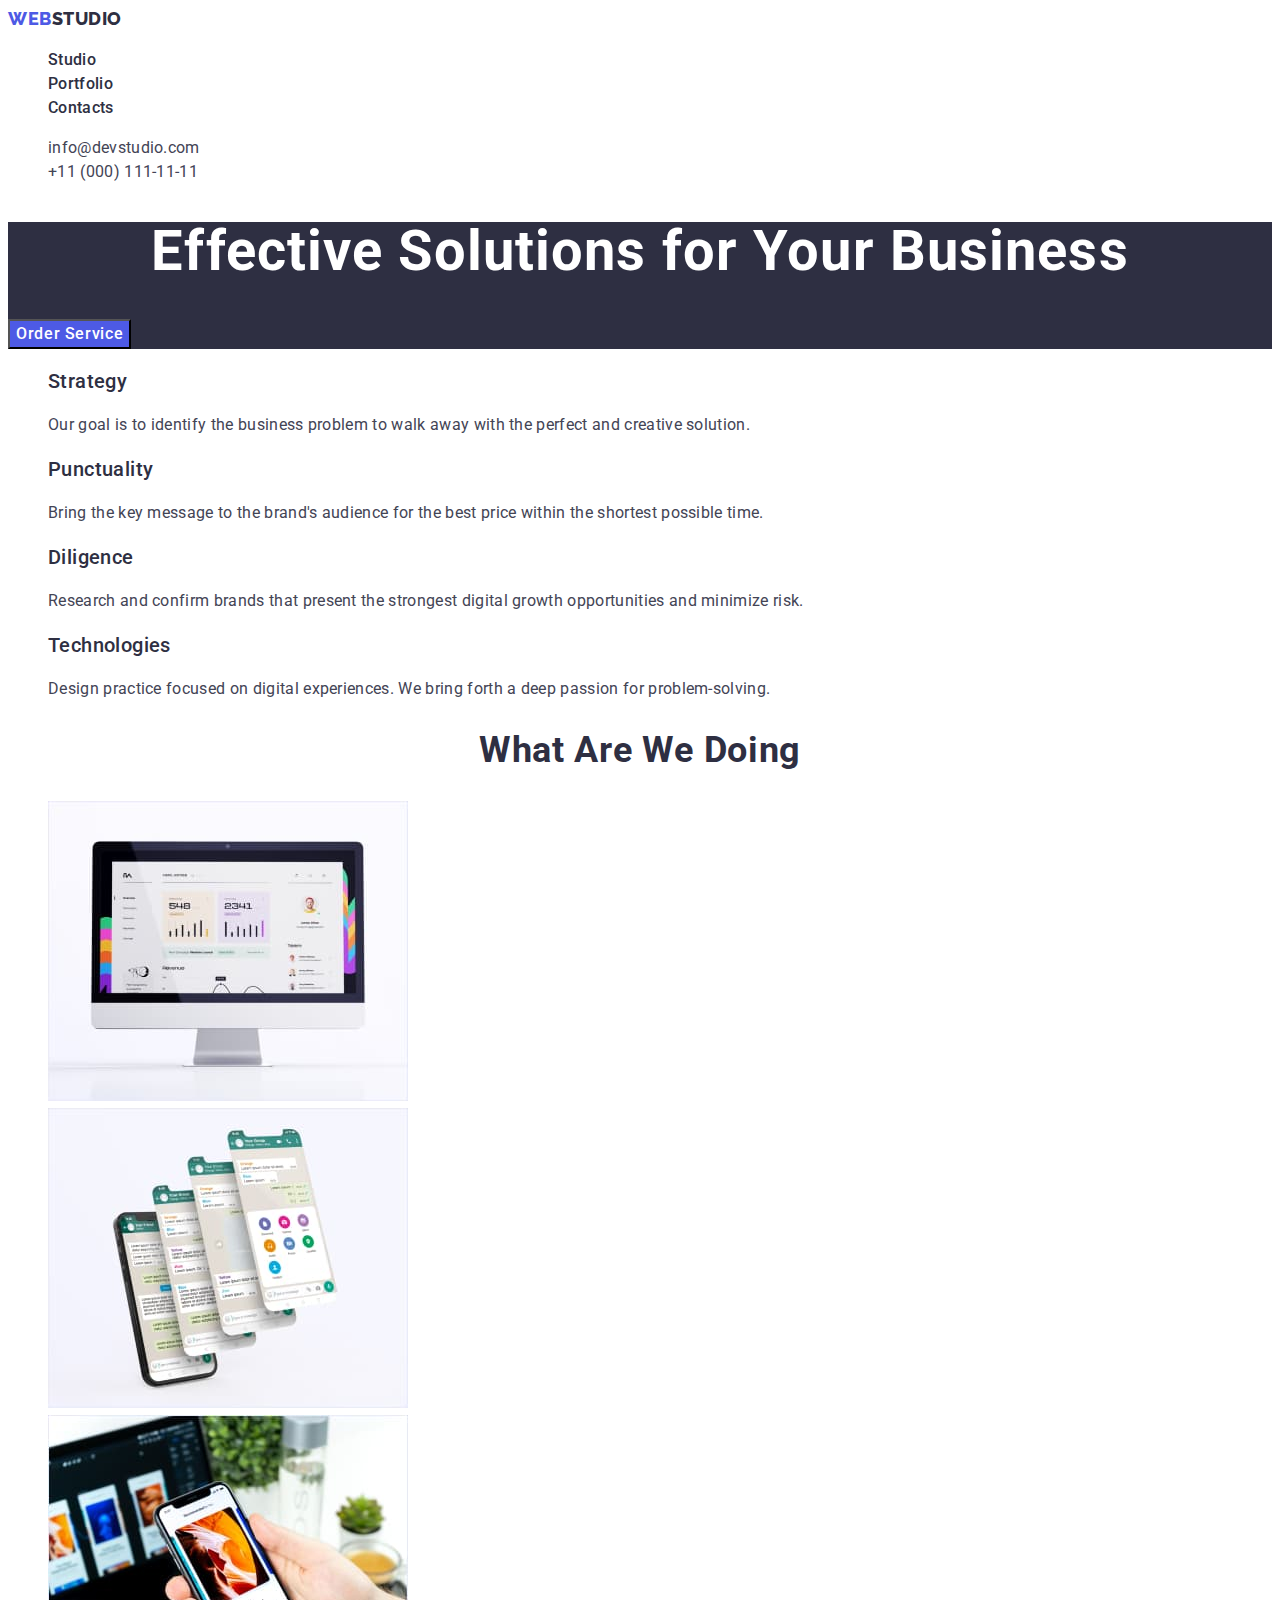
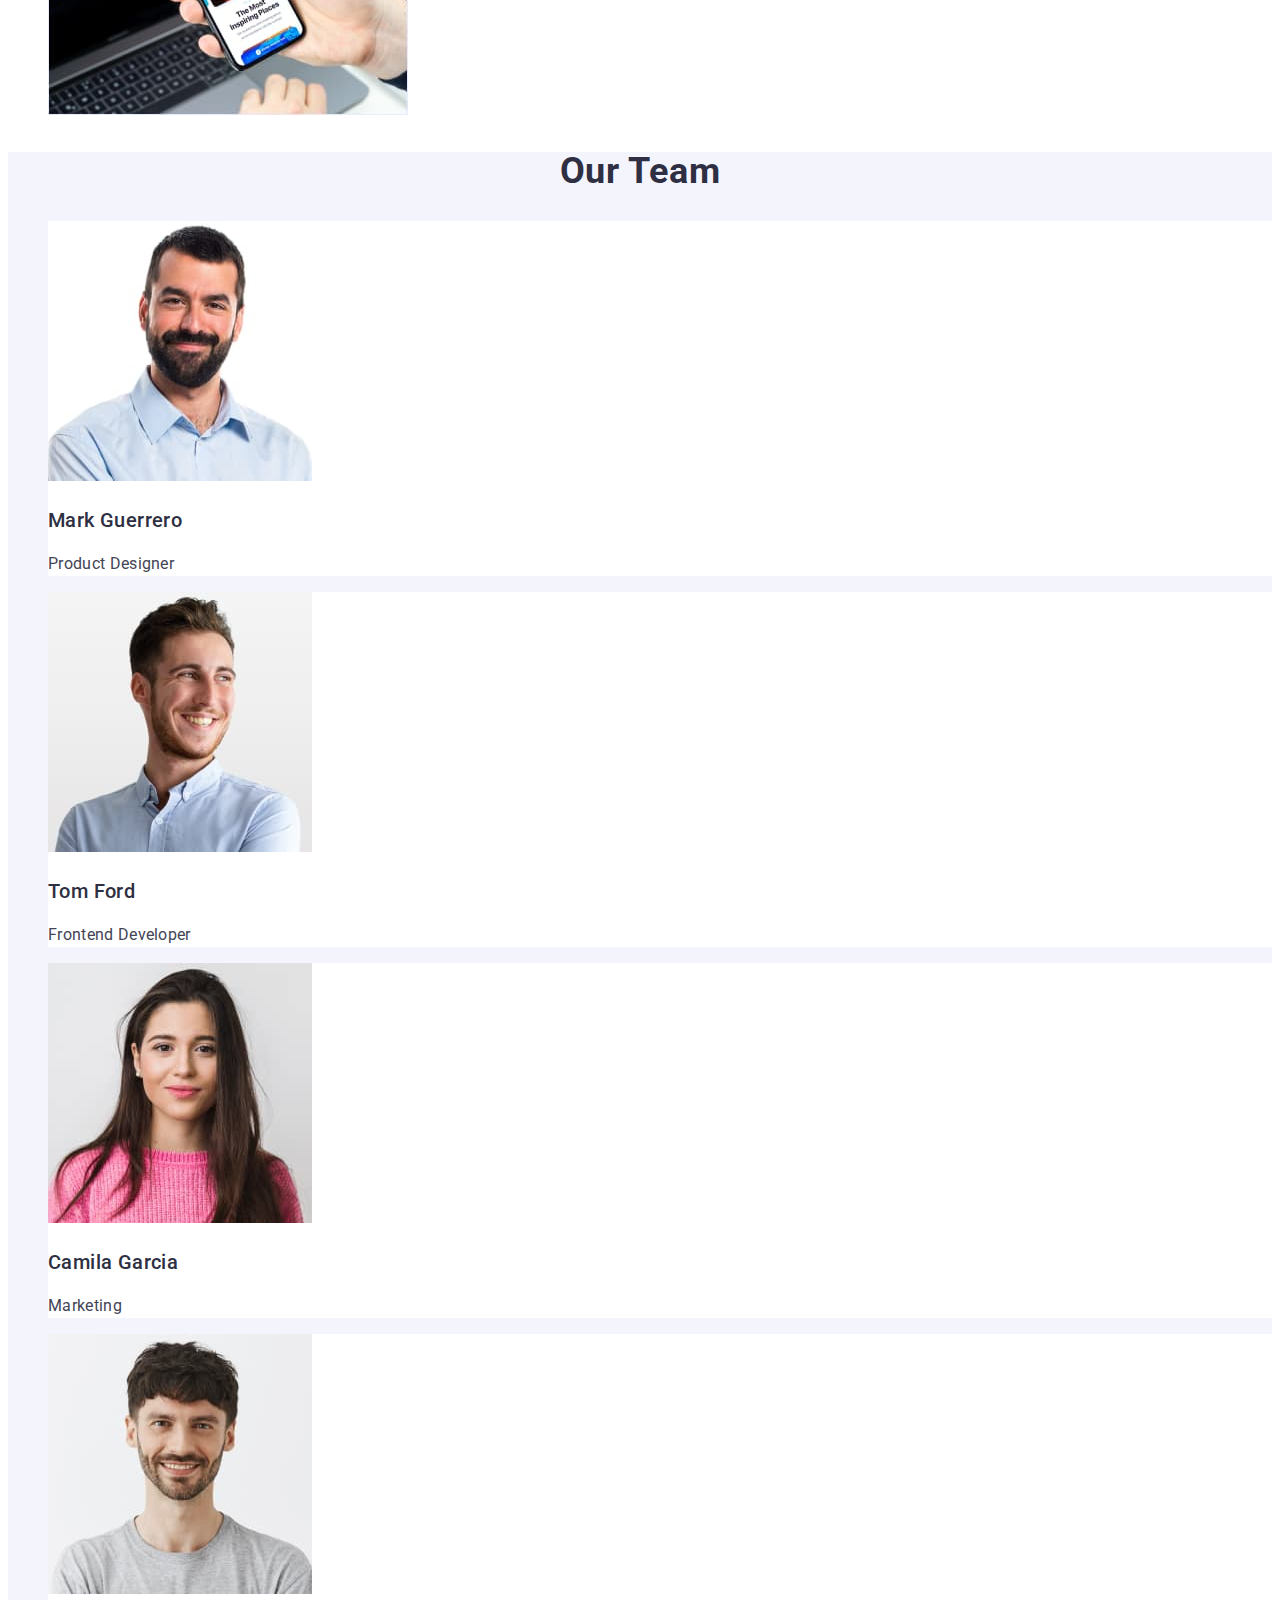
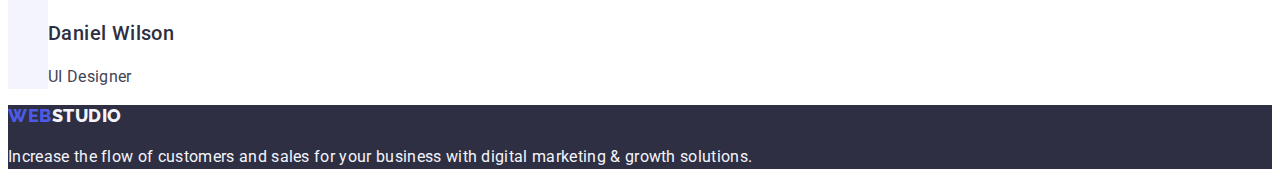
<file: index.html>
<!DOCTYPE html>
<html lang="en">
  <head>
    <meta charset="UTF-8" />
    <meta name="viewport" content="width=device-width, initial-scale=1.0" />
    <link rel="preconnect" href="https://fonts.googleapis.com" />
    <link rel="preconnect" href="https://fonts.gstatic.com" crossorigin />
    <link
      href="https://fonts.googleapis.com/css2?family=Raleway:wght@800&family=Roboto:wght@400;500;700;900&display=swap"
      rel="stylesheet"
    />
    <title>Studio</title>
    <link rel="stylesheet" href="./css/styles.css" />
  </head>
  <body>
    <!-- Header section -->
    <header>
      <nav>
        <a class="logo link" href="./index.html"
          >Web<span class="logo-header">Studio</span></a
        >
        <ul class="nav-item list">
          <li>
            <a class="link" href="./index.html">Studio</a>
          </li>
          <li>
            <a class="link" href="./portfolio.html">Portfolio</a>
          </li>
          <li>
            <a class="link" href="">Contacts</a>
          </li>
        </ul>
      </nav>
      <address class="address-contacts">
        <ul class="list">
          <li>
            <a class="link" href="mailto:info@devstudio.com"
              >info@devstudio.com</a
            >
          </li>
          <li>
            <a class="link" href="tel:+110001111111">+11 (000) 111-11-11</a>
          </li>
        </ul>
      </address>
    </header>
    <!-- Main  section -->
    <main>
      <section class="headline">
        <h1 class="headline-title">Effective Solutions for Your Business</h1>
        <button class="button" type="button">Order Service</button>
      </section>
      <!-- Section 1 -->
      <section>
        <h2 hidden>Our advantages</h2>
        <ul class="list">
          <li>
            <h3 class="section-title">Strategy</h3>
            <p class="section-text">
              Our goal is to identify the business problem to walk away with the
              perfect and creative solution.
            </p>
          </li>
          <li>
            <h3 class="section-title">Punctuality</h3>
            <p class="section-text">
              Bring the key message to the brand's audience for the best price
              within the shortest possible time.
            </p>
          </li>
          <li>
            <h3 class="section-title">Diligence</h3>
            <p class="section-text">
              Research and confirm brands that present the strongest digital
              growth opportunities and minimize risk.
            </p>
          </li>
          <li>
            <h3 class="section-title">Technologies</h3>
            <p class="section-text">
              Design practice focused on digital experiences. We bring forth a
              deep passion for problem-solving.
            </p>
          </li>
        </ul>
      </section>
      <!-- Section 2 -->
      <section>
        <h2 class="title">What are we doing</h2>
        <ul class="list">
          <li>
            <img
              src="./images/img1.jpg"
              alt="monitor with diagrams"
              width="360"
              height="300"
            />
          </li>
          <li>
            <img
              src="./images/img2.jpg"
              alt="phone and 4 different screen images"
              width="360"
              height="300"
            />
          </li>
          <li>
            <img
              src="./images/img3.jpg"
              alt="the phone in the hand on the background of the laptop"
              width="360"
              height="300"
            />
          </li>
        </ul>
      </section>

      <!-- Section 3 -->
      <section class="section-title-team">
        <h2 class="title">Our Team</h2>
        <ul class="list">
          <li class="section-cards">
            <img
              src="./images/img4.jpg"
              alt="photo Mark Guerrero"
              width="264"
              height="260"
            />
            <h3 class="section-photo-title">Mark Guerrero</h3>
            <p class="section-photo-text">Product Designer</p>
          </li>
          <li class="section-cards">
            <img
              src="./images/img5.jpg"
              alt="photo Tom Ford"
              width="264"
              height="260"
            />
            <h3 class="section-photo-title">Tom Ford</h3>
            <p class="section-photo-text">Frontend Developer</p>
          </li>
          <li class="section-cards">
            <img
              src="./images/img6.jpg"
              alt="photo Camila Garcia"
              width="264"
              height="260"
            />
            <h3 class="section-photo-title">Camila Garcia</h3>
            <p class="section-photo-text">Marketing</p>
          </li>
          <li class="section-cards">
            <img
              src="./images/img7.jpg"
              alt="photo Daniel Wilson"
              width="264"
              height="260"
            />
            <h3 class="section-photo-title">Daniel Wilson</h3>
            <p class="section-photo-text">UI Designer</p>
          </li>
        </ul>
      </section>
    </main>

    <!-- Footer  -->
    <footer class="footer">
      <a class="logo link" href="./index.html"
        >Web<span class="logo-footer">Studio</span></a
      >
      <p class="footer-text">
        Increase the flow of customers and sales for your business with digital
        marketing & growth solutions.
      </p>
    </footer>
  </body>
</html>
</file>
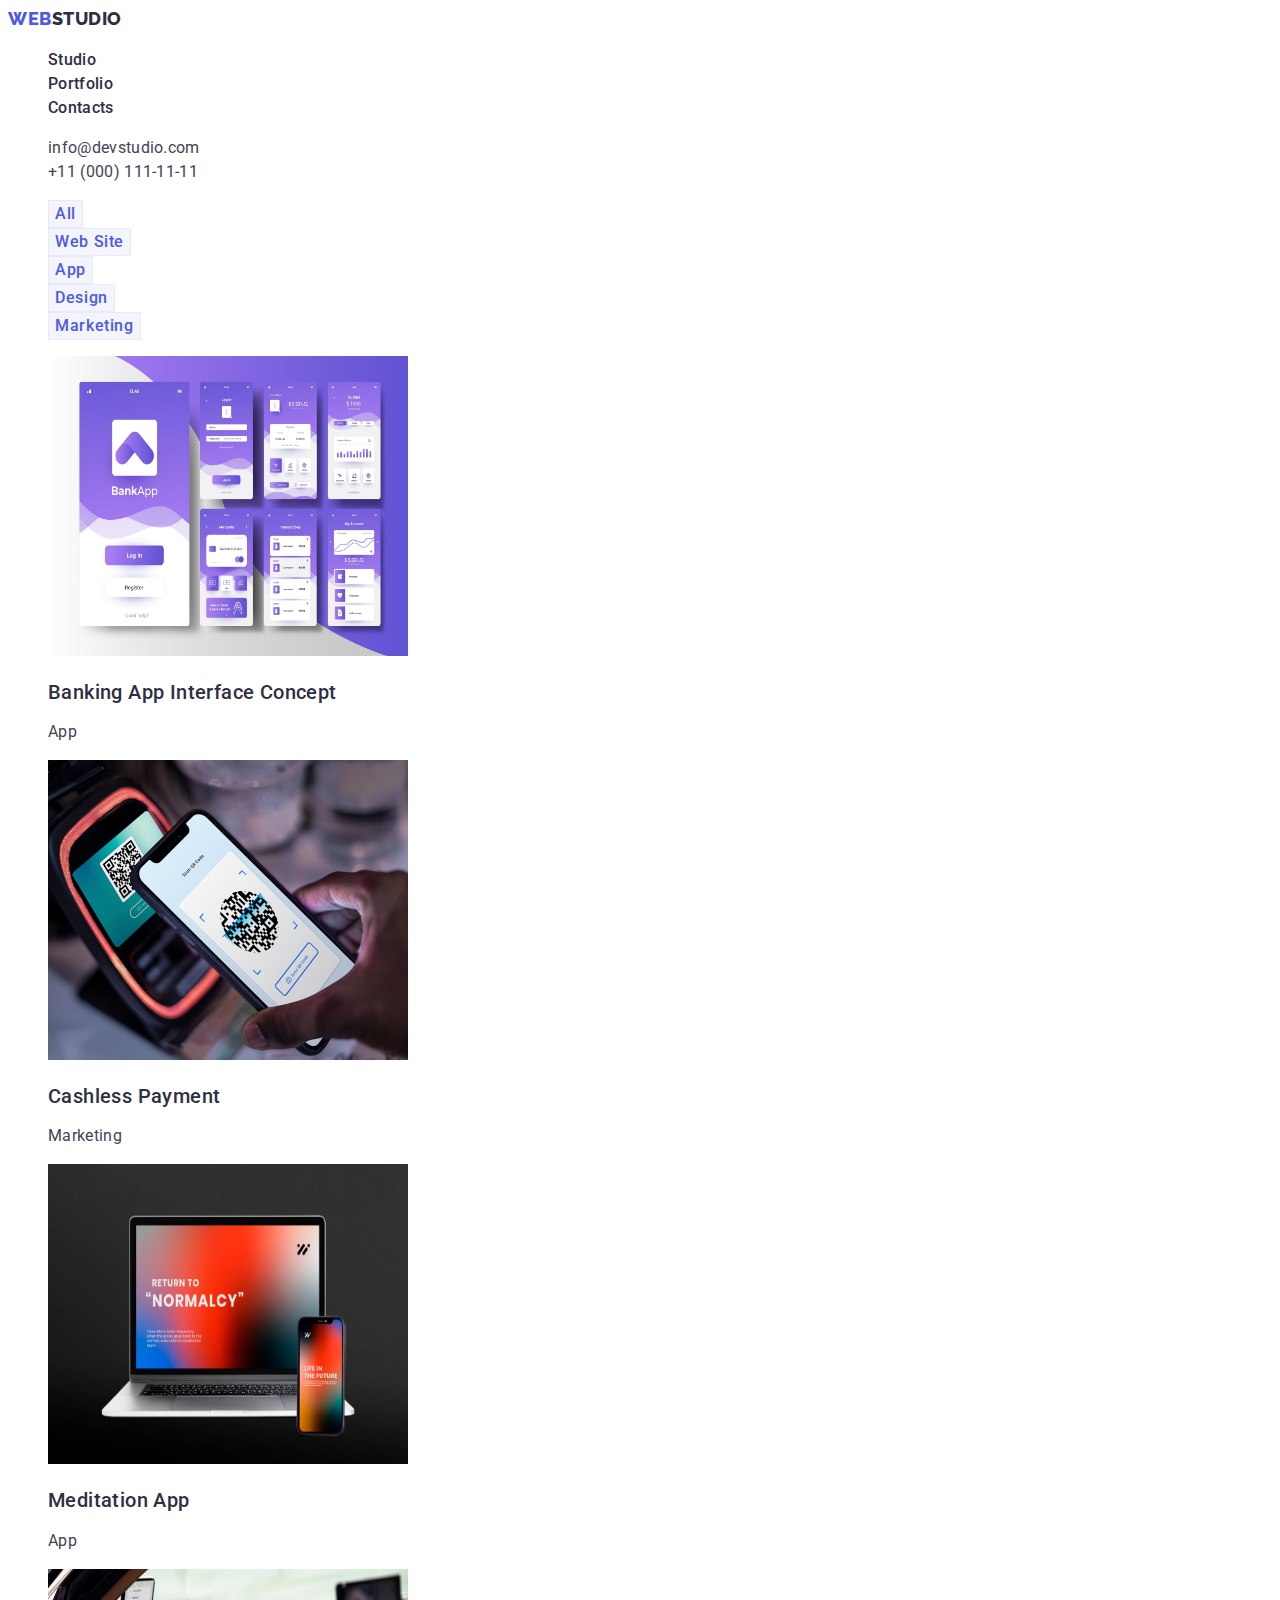
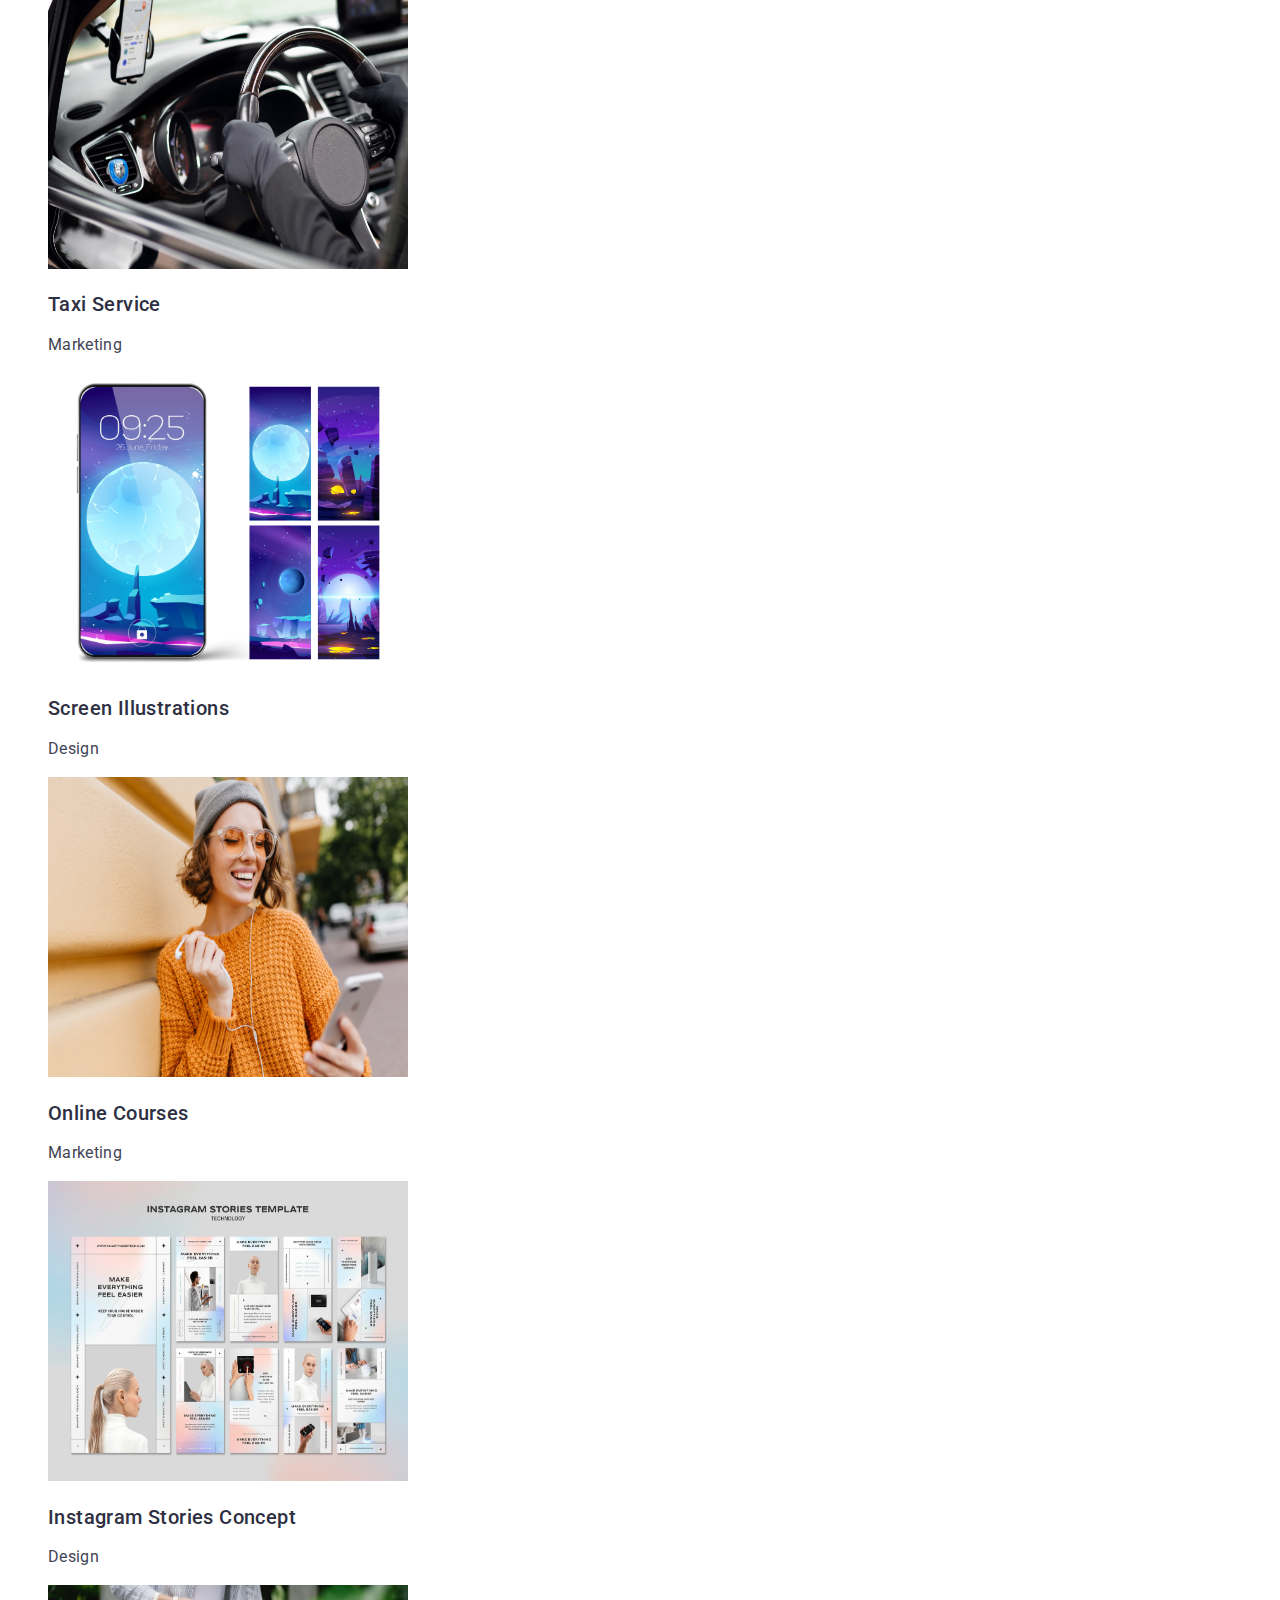
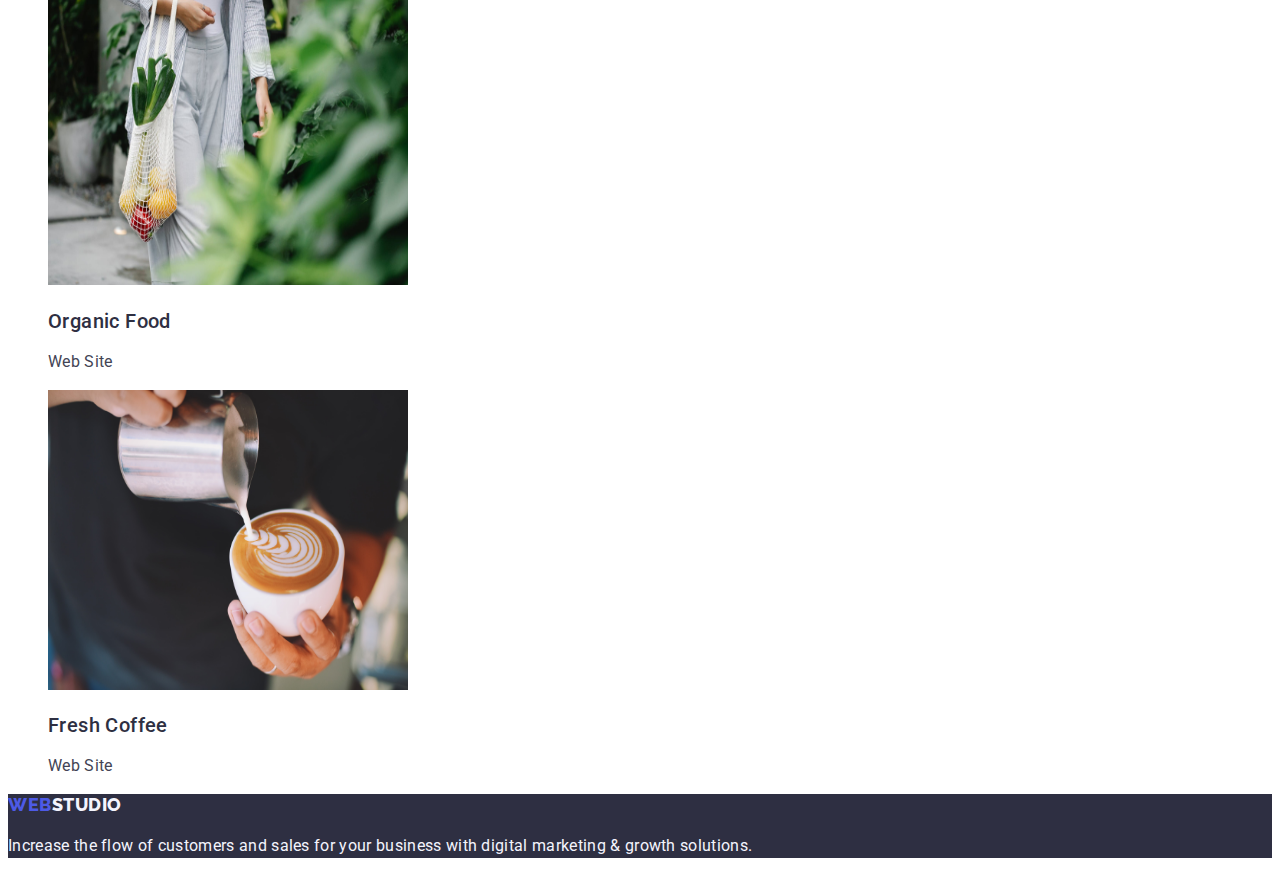
<file: portfolio.html>
<!DOCTYPE html>
<html lang="en">
  <head>
    <meta charset="UTF-8" />
    <meta name="viewport" content="width=device-width, initial-scale=1.0" />
    <link rel="preconnect" href="https://fonts.googleapis.com" />
    <link rel="preconnect" href="https://fonts.gstatic.com" crossorigin />
    <link
      href="https://fonts.googleapis.com/css2?family=Raleway:wght@800&family=Roboto:wght@400;500;700;900&display=swap"
      rel="stylesheet"
    />
    <title>Portfolio</title>
    <link rel="stylesheet" href="./css/styles.css" />
  </head>
  <body>
    <!-- Header section -->
    <header>
      <nav>
        <a class="logo link" href="./index.html"
          >Web<span class="logo-header">Studio</span></a
        >
        <ul class="nav-item list">
          <li>
            <a class="link" href="./index.html">Studio</a>
          </li>
          <li>
            <a class="link" href="./portfolio.html">Portfolio</a>
          </li>
          <li>
            <a class="link" href="">Contacts</a>
          </li>
        </ul>
      </nav>
      <address class="address-contacts">
        <ul class="list">
          <li>
            <a class="link" href="mailto:info@devstudio.com"
              >info@devstudio.com</a
            >
          </li>
          <li>
            <a class="link" href="tel:+110001111111">+11 (000) 111-11-11</a>
          </li>
        </ul>
      </address>
    </header>
    <!-- Main  section -->
    <main>
      <section>
        <h1 hidden>Section Portfolio</h1>
        <ul class="list">
          <li><button class="button-list" type="button">All</button></li>
          <li><button class="button-list" type="button">Web Site</button></li>
          <li><button class="button-list" type="button">App</button></li>
          <li><button class="button-list" type="button">Design</button></li>
          <li><button class="button-list" type="button">Marketing</button></li>
        </ul>

        <!-- Photo Portfolio -->
        <ul class="list">
          <li>
            <a class="link" href="">
              <img
                src="./images/1.jpg"
                alt="Img Banking App"
                width="360"
                height="300"
              />
              <h2 class="section-title-portfolio">
                Banking App Interface Concept
              </h2>
              <p class="section-text-portfolio">App</p>
            </a>
          </li>
          <li>
            <a class="link" href="">
              <img
                src="./images/2.jpg"
                alt="Img Cashless Payment"
                width="360"
                height="300"
              />
              <h2 class="section-title-portfolio">Cashless Payment</h2>
              <p class="section-text-portfolio">Marketing</p>
            </a>
          </li>
          <li>
            <a class="link" href="">
              <img
                src="./images/3.jpg"
                alt="Img Meditation App"
                width="360"
                height="300"
              />
              <h2 class="section-title-portfolio">Meditation App</h2>
              <p class="section-text-portfolio">App</p>
            </a>
          </li>
          <li>
            <a class="link" href="">
              <img
                src="./images/4.jpg"
                alt="Img Taxi Service"
                width="360"
                height="300"
              />
              <h2 class="section-title-portfolio">Taxi Service</h2>
              <p class="section-text-portfolio">Marketing</p>
            </a>
          </li>
          <li>
            <a class="link" href="">
              <img
                src="./images/5.jpg"
                alt="Img Screen Illustrations"
                width="360"
                height="300"
              />
              <h2 class="section-title-portfolio">Screen Illustrations</h2>
              <p class="section-text-portfolio">Design</p>
            </a>
          </li>
          <li>
            <a class="link" href="">
              <img
                src="./images/6.jpg"
                alt="Img Online Courses"
                width="360"
                height="300"
              />
              <h2 class="section-title-portfolio">Online Courses</h2>
              <p class="section-text-portfolio">Marketing</p>
            </a>
          </li>
          <li>
            <a class="link" href="">
              <img
                src="./images/7.jpg"
                alt="Img Instagram Stories Concept"
                width="360"
                height="300"
              />
              <h2 class="section-title-portfolio">Instagram Stories Concept</h2>
              <p class="section-text-portfolio">Design</p>
            </a>
          </li>
          <li>
            <a class="link" href="">
              <img
                src="./images/8.jpg"
                alt="Img Organic Food"
                width="360"
                height="300"
              />
              <h2 class="section-title-portfolio">Organic Food</h2>
              <p class="section-text-portfolio">Web Site</p>
            </a>
          </li>
          <li>
            <a class="link" href="">
              <img
                src="./images/9.jpg"
                alt="Img Fresh Coffee"
                width="360"
                height="300"
              />
              <h2 class="section-title-portfolio">Fresh Coffee</h2>
              <p class="section-text-portfolio">Web Site</p>
            </a>
          </li>
        </ul>
      </section>
    </main>

    <!-- Footer section -->
    <footer class="footer">
      <a class="logo link" href="./index.html"
        >Web<span class="logo-footer">Studio</span></a
      >
      <p class="footer-text">
        Increase the flow of customers and sales for your business with digital
        marketing & growth solutions.
      </p>
    </footer>
  </body>
</html>
</file>
<file: css/styles.css>
:root {
    --primary-font: 'Roboto', sans-serif;
    --primary-grey-color: #434455;
    --primary-black-color: #2e2f42;
    --primary-white-color: #fff;
    --active-link-color: #404bbf;
    --primary-grey-second-color: #f4f4fd;
    --primary-blue-color: #4d5ae5;
    --primary-font-size: 16px;
    --primary-line-height: 1.5;
    --primary-letter-spacing: 0.02em;
}

body {
    font-family: var(--primary-font);
    color: var(--primary-grey-color);
    font-size: var(--primary-font-size);
    background-color: var(--primary-white-color);
    line-height: var(--primary-line-height);
    letter-spacing: var(--primary-letter-spacing);
}

.logo {
    color: var(--primary-blue-color);
    font-family: 'Raleway', sans-serif;
    font-size: 18px;
    font-weight: 800;
    line-height: 1.17;
    letter-spacing: 0.03em;
    text-transform: uppercase;
}

.logo-header {
    color: var(--primary-black-color);
}

.logo-footer {
    color: var(--primary-grey-second-color);
}

.link {
    text-decoration: none;
}

.list {
    list-style: none;
}

.button {
    font-family: inherit;
    cursor: pointer;
    font-size: var(--primary-font-size);
    line-height: var(--primary-line-height);
    background: var(--primary-blue-color);
    color: var(--primary-white-color);
    font-weight: 500;
    letter-spacing: 0.04em;
}

.button:hover,
.button:focus {
    background: var(--active-link-color);
}

.nav-item .link {
    color: var(--primary-black-color);
    font-family: var(--primary-font);
    font-size: var(--primary-font-size);
    font-weight: 500;
    line-height: var(--primary-line-height);
    letter-spacing: var(--primary-letter-spacing);
}

.nav-item .link:hover,
.nav-item .link:focus {
    color: var(--active-link-color);
}

.address-contacts {
    font-style: normal;
}

.address-contacts .link {
    color: var(--primary-grey-color);
    font-style: normal;
}

.address-contacts .link:hover,
.address-contacts .link:focus {
    color: var(--active-link-color);
}

.headline {
    background: var(--primary-black-color);
}

.headline-title {
    color: var(--primary-white-color);
    text-align: center;
    font-size: 56px;
    font-weight: 700;
    line-height: 1.07;
    line-height: var(--primary-line-height);
    line-height: 1.07;
    letter-spacing: var(--primary-letter-spacing);
}

.title {
    color: var(--primary-black-color);
    font-size: 36px;
    font-weight: 700;
    line-height: 1.11;
    text-transform: capitalize;
    text-align: center;
    letter-spacing: var(--primary-letter-spacing);
}

.section-title,
.section-title-portfolio {
    color: var(--primary-black-color);
    font-size: 20px;
    font-weight: 500;
    line-height: 1.2;
    letter-spacing: var(--primary-letter-spacing);
}

.button-list {
    font-family: inherit;
    border: 1px solid #e7e9fc;
    background: var(--primary-grey-second-color);
    color: var(--primary-blue-color);
    text-align: center;
    font-weight: 500;
    letter-spacing: 0.04em;
    font-size: var(--primary-font-size);
    line-height: var(--primary-line-height);
}

.button-list:hover,
.button-list:focus {
    cursor: pointer;
    background: var(--primary-grey-second-color);
    font-family: inherit;
    background: var(--active-link-color);
    color: var(--primary-white-color);
    text-align: center;
    font-weight: 500;
    letter-spacing: 0.04em;
}

.section-text {
    color: var(--primary-grey-color);
    font-weight: 400;
}

.section-photo-title {
    color: var(--primary-black-color);
    font-size: 20px;
    font-weight: 500;
    line-height: 1.2;
    letter-spacing: var(--primary-letter-spacing);
}

.section-photo-text,
.section-text-portfolio {
    color: var(--primary-grey-color);
    font-weight: 400;
}

.section-title-team {
    background: var(--primary-grey-second-color);
}

.section-cards {
    background-color: var(--primary-white-color);
}

footer {
    background-color: var(--primary-black-color);
}

.footer-text {
    color: var(--primary-grey-second-color);
    font-weight: 400;
}
</file>
